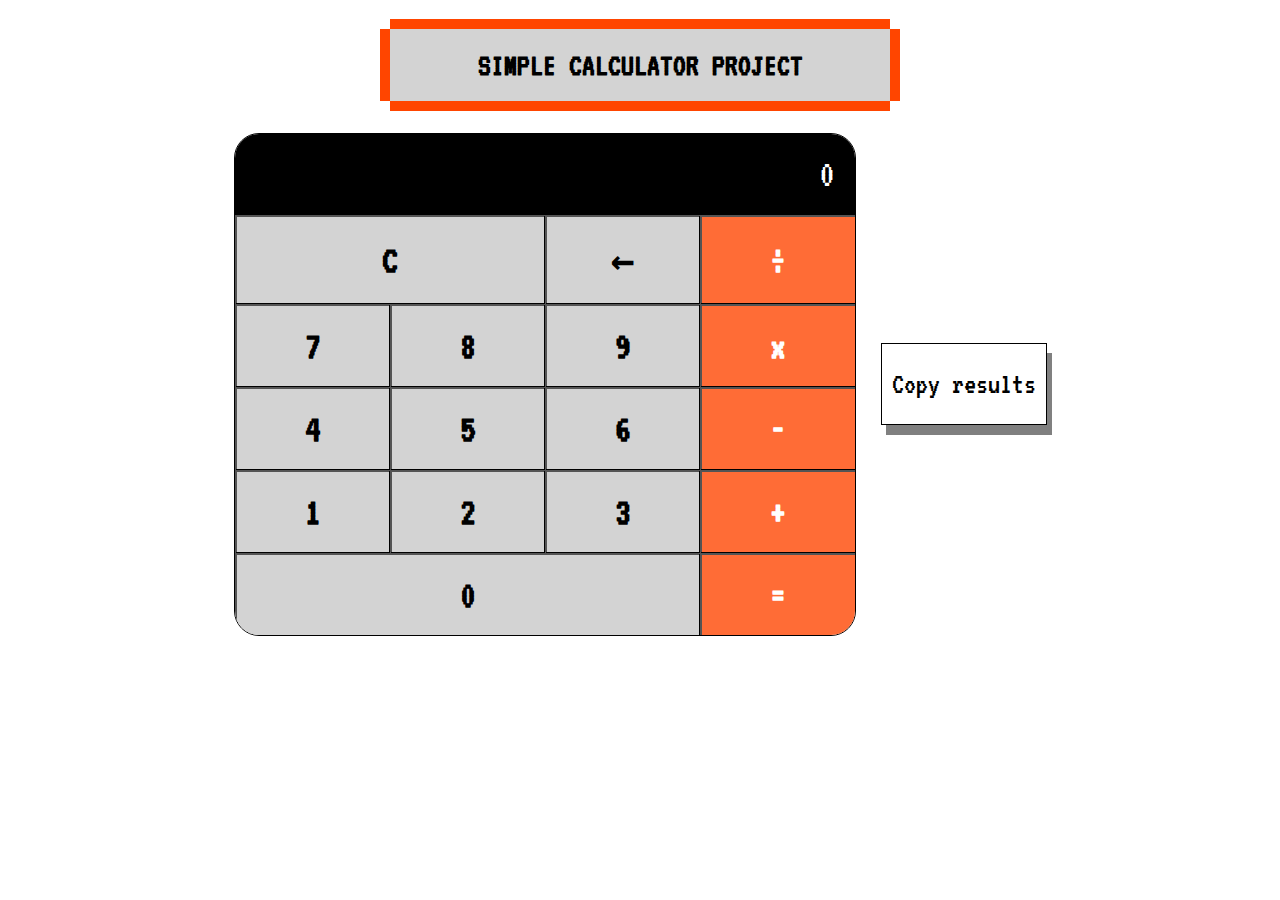
<file: calculator/index.html>
<!DOCTYPE html>
<html lang="en">
<head>
    <meta charset="UTF-8">
    <meta name="viewport" content="width=device-width, initial-scale=1.0">
    <title>simlal's calculator</title>
    <link rel="preconnect" href="https://fonts.googleapis.com">
    <link rel="preconnect" href="https://fonts.gstatic.com" crossorigin>
    <link href="https://fonts.googleapis.com/css2?family=VT323&display=swap" rel="stylesheet">
    <link rel="stylesheet" href="./css/styles.css">
</head>
<body>
    <header class="header-container">
        <h1 class="header-title">Simple calculator project</h1>
    </header>

    <section class="calculator-section">
        <div class="calculator-container">
            <!-- 1st row -->
            <div id="output">0</div>
            
            <!-- 2nd row -->
            <button class="input-btn mod reset">C</button>
            <button class="input-btn mod clear">&#8592;</button>
            <button class="operator-btn divisor">÷</button>

            <!-- 3rd row -->
            <button class="input-btn num seven">7</button>
            <button class="input-btn num eight">8</button>
            <button class="input-btn num nine">9</button>
            <button class="operator-btn multiplier">x</button>

            <!-- 4th row -->
            <button class="input-btn num four">4</button>
            <button class="input-btn num five">5</button>
            <button class="input-btn num six">6</button>
            <button class="operator-btn minus">-</button>

            <!-- 5th row -->
            <button class="input-btn num one">1</button>
            <button class="input-btn num two">2</button>
            <button class="input-btn num three">3</button>
            <button class="operator-btn plus">+</button>

            <!-- 6th row -->
            <button class="input-btn zero">0</button>
            <button class="operator-btn equals">=</button>
        </div>
        <div class="copy-container">
            <button class="copy-output">Copy results</div>
            <div class="tooltip-text">Click to copy the results</p>
        </div>
    </section>
    <script src="js/app.js"></script>
</body>
</html>
</file>
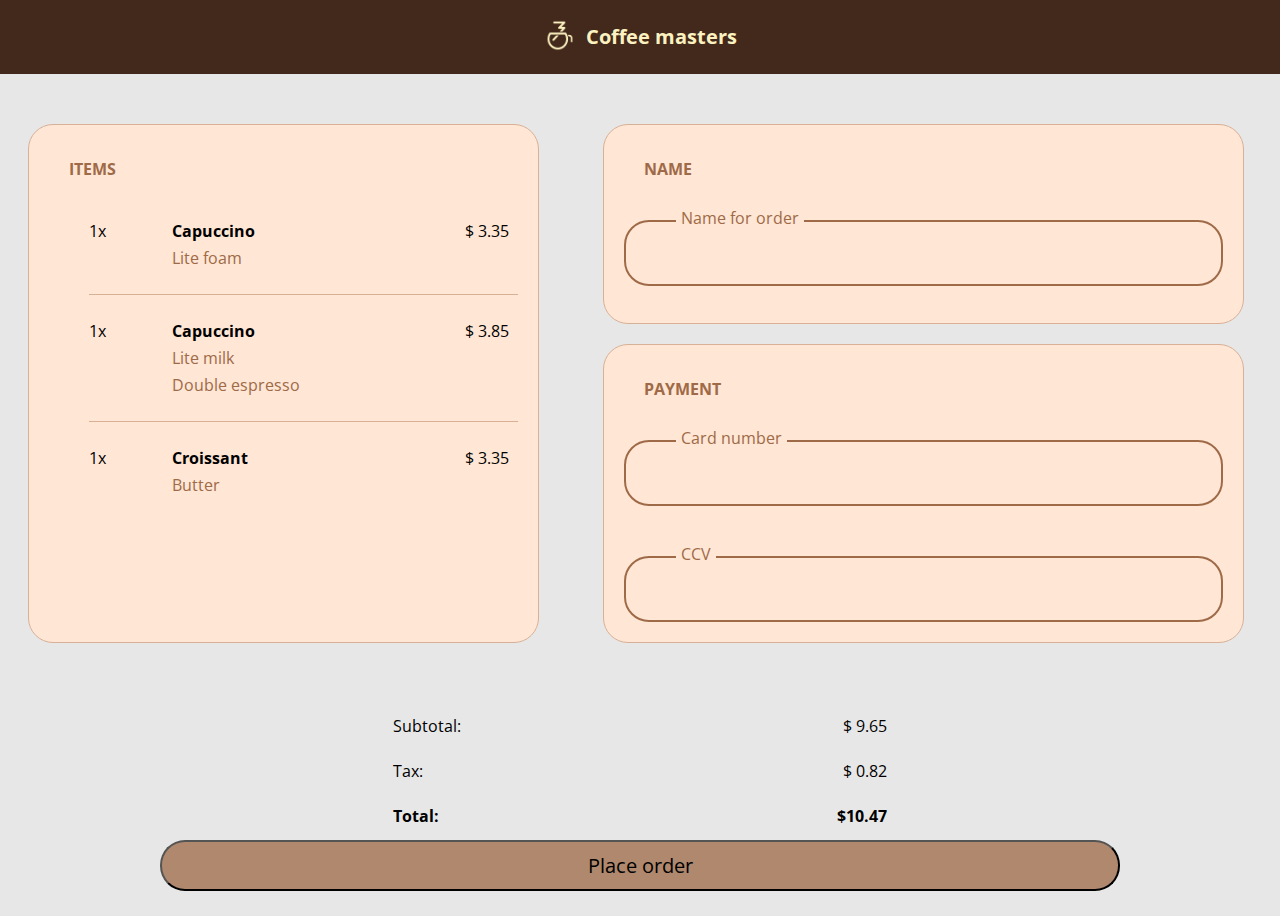
<file: coffee_masters_css/index.html>
<!DOCTYPE html>
<html lang="en">

<head>
    <meta charset="UTF-8">
    <meta name="viewport" content="width=device-width, initial-scale=1.0">
    <title>Coffee masters</title>
    <link href="https://fonts.googleapis.com/css2?family=Open+Sans:wght@400;700&display=swap" rel="stylesheet" />
    <link rel="stylesheet" href="./css/styles.css">
</head>

<body>
    <div class="cm-container">

        <header class="cm-header-container">
            <a href=""><img class="cm-logo" src="./img/coffee_masters_logo.png" alt="coffee masters logo"></a>
            <h1>Coffee masters</h1>
        </header>

        <section class="box items-container">
            <h2 class="box-title order">ITEMS</h2>
            <ul class="items-list">
                <li class="item">
                    <div class="quantity">1x</div>
                    <ul class="item-option-list">
                        <li class="item-option main">Capuccino</li>
                        <li class="item-option option">Lite foam</li>
                    </ul>
                    <div class="price">$ 3.35</div>
                </li>
                <li class="item">
                    <div class="quantity">1x</div>
                    <ul class="item-option-list">
                        <li class="item-option main">Capuccino</li>
                        <li class="item-option option">Lite milk</li>
                        <li class="item-option option">Double espresso</li>
                    </ul>
                    <div class="price">$ 3.85</div>
                </li>
                <li class="item">
                    <div class="quantity">1x</div>
                    <ul class="item-option-list">
                        <li class="item-option main">Croissant</li>
                        <li class="item-option option">Butter</li>
                    </ul>
                    <div class="price">$ 3.35</div>
                </li>
            </ul>
        </section>

        <section class="box name-container">
            <h2 class="box-title order-name">NAME</h2>
            <div class="input-container order-name">
                <label for="info-name" class="input-label">Name for order</label>
                <input id="info-name" type="text">
            </div>
        </section>

        <section class="box payment-container">
            <h2 class="box-title card-number">PAYMENT</h2>
            <div class="input-container card-number">
                <label for="card-num" class="input-label">Card number</label>
                <input id="card-num" type="text">
            </div>
            <div class="input-container card-ccv">
                <label for="card-ccv" class="input-label">CCV</label>
                <input id="card-ccv" type="text">
            </div>
        </section>

        <section class="totals-container">
            <table class="totals-table">
                <tr class="row subtotal">
                    <td>Subtotal:</td>
                    <td class="right-col">$ 9.65</td>
                </tr>
                <tr class="row taxes">
                    <td>Tax:</td>
                    <td class="right-col">$ 0.82</td>
                </tr>
                <tr class="row total">
                    <td>Total:</td>
                    <td class="right-col">$10.47</td>
                </tr>
            </table>
        </section>

        <section class="order-container">
            <button class="order-button" type="button" onclick="alert('order sent!')">
                Place order
            </button>
        </section>

    </div>
</body>

</html>
</file>
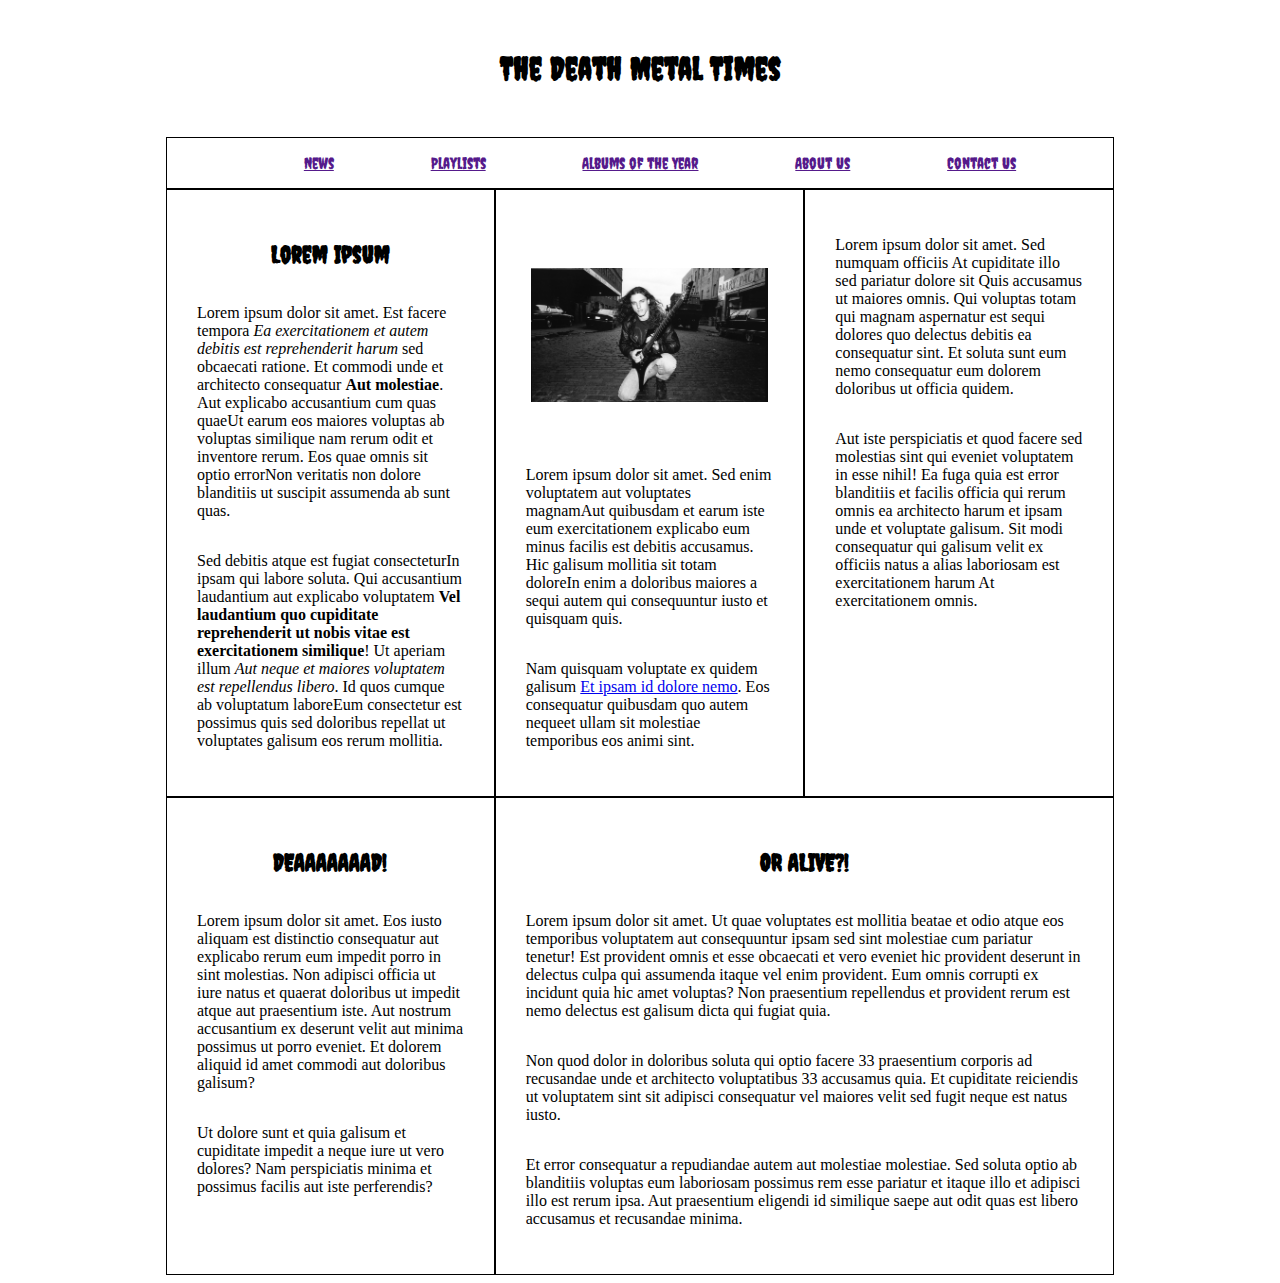
<file: newspaper_css_grid/index.html>
<!DOCTYPE html>
<html lang="en">
<head>
    <meta charset="UTF-8">
    <meta name="viewport" content="width=device-width, initial-scale=1.0">
    <title>Newspaper project</title>
    <link rel="stylesheet" href="./css/styles.css">
    <link rel="preconnect" href="https://fonts.googleapis.com">
    <link rel="preconnect" href="https://fonts.gstatic.com" crossorigin>
    <link href="https://fonts.googleapis.com/css2?family=Creepster&display=swap" rel="stylesheet">

</head>
<body>
    <div>
        <h1>The Death Metal Times</h1>
    </div>

    <div class="newspaper-container">
        <nav class="sections-navbar">
            <ul class="sections-list">
                <a href=""><li class="section1">News</li></a>
                <a href=""><li class="section2">Playlists</li></a>
                <a href=""><li class="section3">Albums of the Year</li></a>
                <a href=""><li class="section4">About Us</li></a>
                <a href=""><li class="section5">Contact Us</li></a>
            </ul>
        </nav>
        <article class="stories story1">
            <h2>Lorem Ipsum</h2>
            <p>Lorem ipsum dolor sit amet. Est facere tempora <em>Ea exercitationem et autem debitis est reprehenderit harum</em> sed obcaecati ratione. Et commodi unde et architecto consequatur <strong>Aut molestiae</strong>. Aut explicabo accusantium cum quas quaeUt earum eos maiores voluptas ab voluptas similique nam rerum odit et inventore rerum. Eos quae omnis sit optio errorNon veritatis non dolore blanditiis ut suscipit assumenda ab sunt quas. </p>
            <p>Sed debitis atque est fugiat consecteturIn ipsam qui labore soluta. Qui accusantium laudantium aut explicabo voluptatem <strong>Vel laudantium quo cupiditate reprehenderit ut nobis vitae est exercitationem similique</strong>! Ut aperiam illum <em>Aut neque et maiores voluptatem est repellendus libero</em>. Id quos cumque ab voluptatum laboreEum consectetur est possimus quis sed doloribus repellat ut voluptates galisum eos rerum mollitia. </p>

        </article>
        <article class="stories story2">
            <img class="photo-schuldiner" src="./img/chuck.jpg" alt="Chuck Schuldiner of Death" >
            <p>Lorem ipsum dolor sit amet. Sed enim voluptatem aut voluptates magnamAut quibusdam et earum iste eum exercitationem explicabo eum minus facilis est debitis accusamus. Hic galisum mollitia sit totam doloreIn enim a doloribus maiores a sequi autem qui consequuntur iusto et quisquam quis.</p>
            <p>Nam quisquam voluptate ex quidem galisum <a href="https://www.loremipzum.com" target="_blank">Et ipsam id dolore nemo</a>. Eos consequatur quibusdam quo autem nequeet ullam sit molestiae temporibus eos animi sint. </p>

        </article>
        <article class="stories story3">
            <p>Lorem ipsum dolor sit amet. Sed numquam officiis At cupiditate illo sed pariatur dolore sit Quis accusamus ut maiores omnis. Qui voluptas totam qui magnam aspernatur est sequi dolores quo delectus debitis ea consequatur sint. Et soluta sunt eum nemo consequatur eum dolorem doloribus ut officia quidem. </p>
            <p>Aut iste perspiciatis et quod facere sed molestias sint qui eveniet voluptatem in esse nihil! Ea fuga quia est error blanditiis et facilis officia qui rerum omnis ea architecto harum et ipsam unde et voluptate galisum. Sit modi consequatur qui galisum velit ex officiis natus a alias laboriosam est exercitationem harum At exercitationem omnis. </p>

        </article>
        <article class="stories story4">
            <h2>DEAAAAAAAD!</h2>
            <p>Lorem ipsum dolor sit amet. Eos iusto aliquam est distinctio consequatur aut explicabo rerum eum impedit porro in sint molestias. Non adipisci officia ut iure natus et quaerat doloribus ut impedit atque aut praesentium iste. Aut nostrum accusantium ex deserunt velit aut minima possimus ut porro eveniet. Et dolorem aliquid id amet commodi aut doloribus galisum? </p><p>Ut dolore sunt et quia galisum et cupiditate impedit a neque iure ut vero dolores? Nam perspiciatis minima et possimus facilis aut iste perferendis? </p>
        </article>
        <article class="stories story5">
            <h2>OR ALIVE?!</h2>
            <p>Lorem ipsum dolor sit amet. Ut quae voluptates est mollitia beatae et odio atque eos temporibus voluptatem aut consequuntur ipsam sed sint molestiae cum pariatur tenetur! Est provident omnis et esse obcaecati et vero eveniet hic provident deserunt in delectus culpa qui assumenda itaque vel enim provident. Eum omnis corrupti ex incidunt quia hic amet voluptas? Non praesentium repellendus et provident rerum est nemo delectus est galisum dicta qui fugiat quia. </p><p>Non quod dolor in doloribus soluta qui optio facere 33 praesentium corporis ad recusandae unde et architecto voluptatibus 33 accusamus quia. Et cupiditate reiciendis ut voluptatem sint sit adipisci consequatur vel maiores velit sed fugit neque est natus iusto. </p><p>Et error consequatur a repudiandae autem aut molestiae molestiae. Sed soluta optio ab blanditiis voluptas eum laboriosam possimus rem esse pariatur et itaque illo et adipisci illo est rerum ipsa. Aut praesentium eligendi id similique saepe aut odit quas est libero accusamus et recusandae minima. </p>

        </article>

    </div>
</body>
</html>
</file>
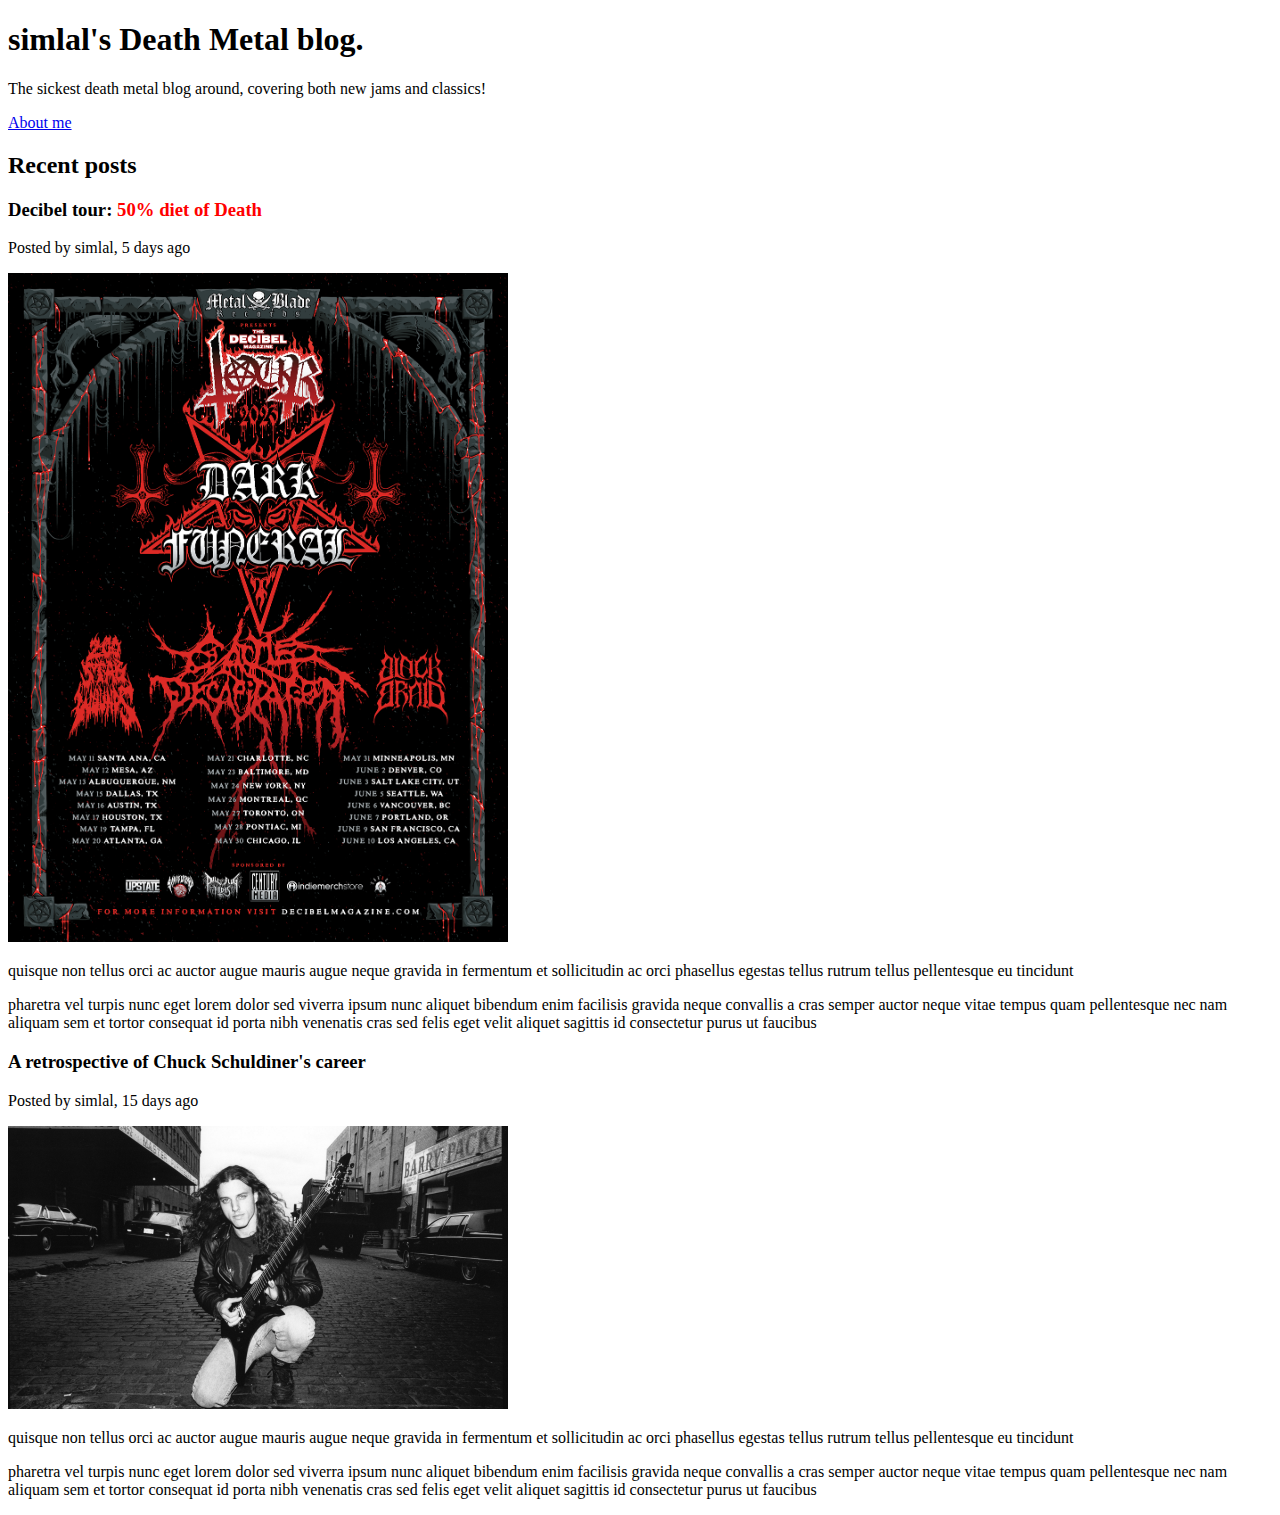
<file: simple_blog_html/index.html>
<!DOCTYPE html>
<html lang="en">
<head>
    <meta charset="UTF-8">
    <meta name="viewport" content="width=device-width, initial-scale=1.0">
    <title>simlal's DM blog</title>
</head>
<body>
    <h1>simlal's Death Metal blog.</h1>
    <section>
        <p>The sickest death metal blog around, covering both new jams and classics!</p>
        <a href="./about.html">About me</a>
    </section>
    <section>
        <h2>Recent posts</h2>
        <div>
            <h3>Decibel tour: <span style="color: red;">50% diet of Death</span></h3>
            <p>Posted by simlal, 5 days ago</p>
            <img src="./img/dbtour.png" alt="Tour poster for decibel tour 2023" width="500">
            <p>
                quisque non tellus orci ac auctor augue mauris augue neque gravida in fermentum et sollicitudin 
                ac orci phasellus egestas tellus rutrum tellus pellentesque eu tincidunt
            </p>
            <p>
                pharetra vel turpis nunc eget lorem dolor sed viverra ipsum nunc aliquet 
                bibendum enim facilisis gravida neque convallis a cras semper auctor neque vitae tempus quam pellentesque nec nam aliquam sem et tortor consequat id porta nibh venenatis cras sed felis eget velit aliquet sagittis id consectetur purus ut faucibus
            </p>
        </div>

        <div>
            <h3>A retrospective of Chuck Schuldiner's career</h3>
            <p>Posted by simlal, 15 days ago</p>
            <img src="./img/chuck.jpg" alt="Photo of king of death metal, Chuck Schuldiner" width="500">
            <p>
                quisque non tellus orci ac auctor augue mauris augue neque gravida in fermentum et sollicitudin ac orci phasellus egestas tellus rutrum tellus pellentesque eu tincidunt
            </p>
            <p>
                pharetra vel turpis nunc eget lorem dolor sed viverra ipsum nunc aliquet bibendum enim facilisis gravida neque convallis a cras semper auctor neque vitae tempus quam pellentesque nec nam aliquam sem et tortor consequat id porta nibh venenatis cras sed felis eget velit aliquet sagittis id consectetur purus ut faucibus
            </p>
        </div>
    </section>

</body>
</html>
</file>
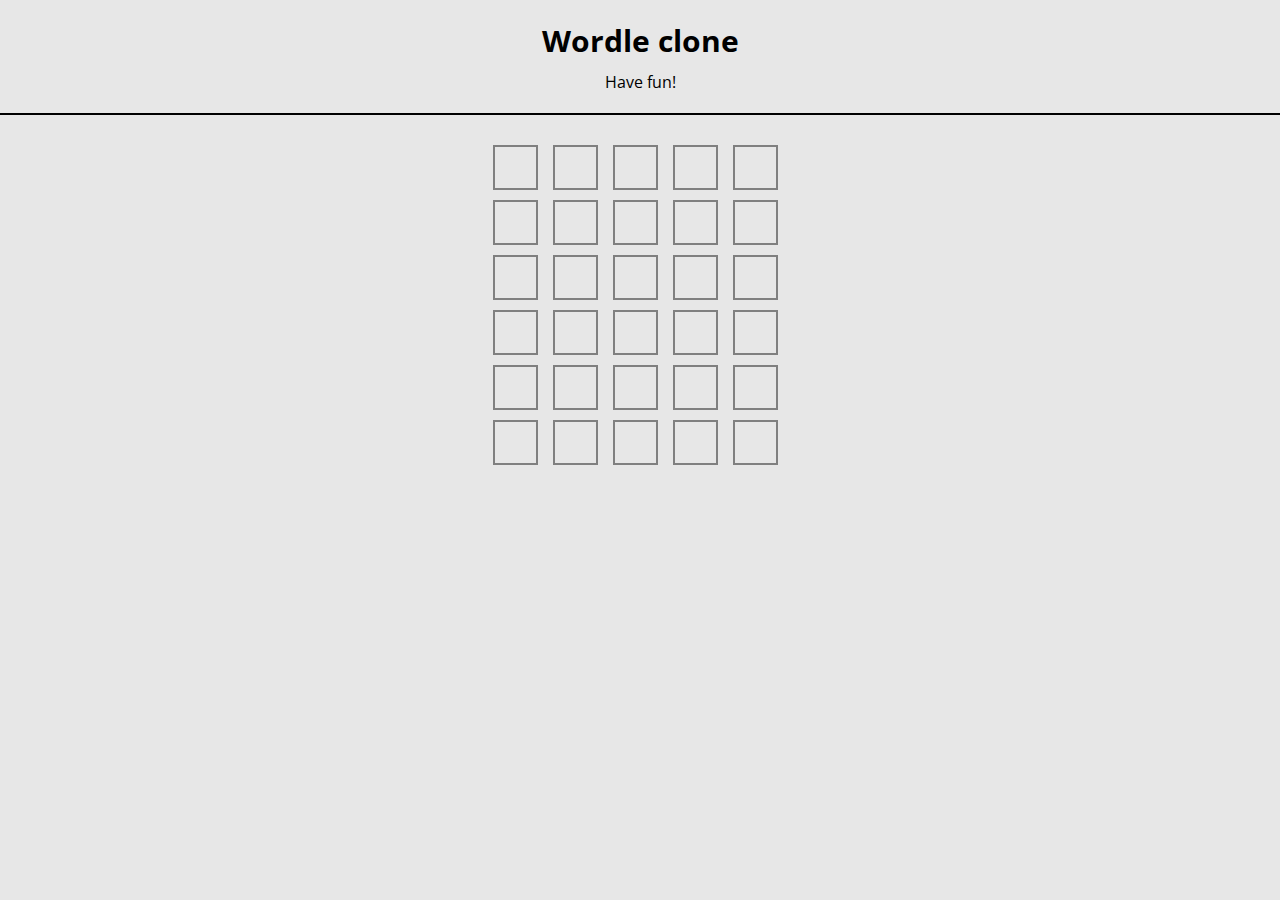
<file: wordle_clone/index.html>
<!DOCTYPE html>
<html lang="en">

<head>
    <meta charset="UTF-8">
    <meta name="viewport" content="width=device-width, initial-scale=1.0">
    <title>Wordle clone</title>
    <link href="https://fonts.googleapis.com/css2?family=Open+Sans:wght@400;700&display=swap" rel="stylesheet" />
    <link rel="stylesheet" href="./css/styles.css">
</head>
<body>
    <div class="header-cont">
        <div class="header-title">Wordle clone</div>
        <div> Have fun!</div>
    </div>

    <div class="wordleboard">
        <div class="wordleboard-letter" id="letter-0"></div>
        <div class="wordleboard-letter" id="letter-1"></div>
        <div class="wordleboard-letter" id="letter-2"></div>
        <div class="wordleboard-letter" id="letter-3"></div>
        <div class="wordleboard-letter" id="letter-4"></div>
        <div class="wordleboard-letter" id="letter-5"></div>
        <div class="wordleboard-letter" id="letter-6"></div>
        <div class="wordleboard-letter" id="letter-7"></div>
        <div class="wordleboard-letter" id="letter-8"></div>
        <div class="wordleboard-letter" id="letter-9"></div>
        <div class="wordleboard-letter" id="letter-10"></div>
        <div class="wordleboard-letter" id="letter-11"></div>
        <div class="wordleboard-letter" id="letter-12"></div>
        <div class="wordleboard-letter" id="letter-13"></div>
        <div class="wordleboard-letter" id="letter-14"></div>
        <div class="wordleboard-letter" id="letter-15"></div>
        <div class="wordleboard-letter" id="letter-16"></div>
        <div class="wordleboard-letter" id="letter-17"></div>
        <div class="wordleboard-letter" id="letter-18"></div>
        <div class="wordleboard-letter" id="letter-19"></div>
        <div class="wordleboard-letter" id="letter-20"></div>
        <div class="wordleboard-letter" id="letter-21"></div>
        <div class="wordleboard-letter" id="letter-22"></div>
        <div class="wordleboard-letter" id="letter-23"></div>
        <div class="wordleboard-letter" id="letter-24"></div>
        <div class="wordleboard-letter" id="letter-25"></div>
        <div class="wordleboard-letter" id="letter-26"></div>
        <div class="wordleboard-letter" id="letter-27"></div>
        <div class="wordleboard-letter" id="letter-28"></div>
        <div class="wordleboard-letter" id="letter-29"></div>
    </div>
    <script src="./js/app.js"></script>
</body>
</html>
</file>
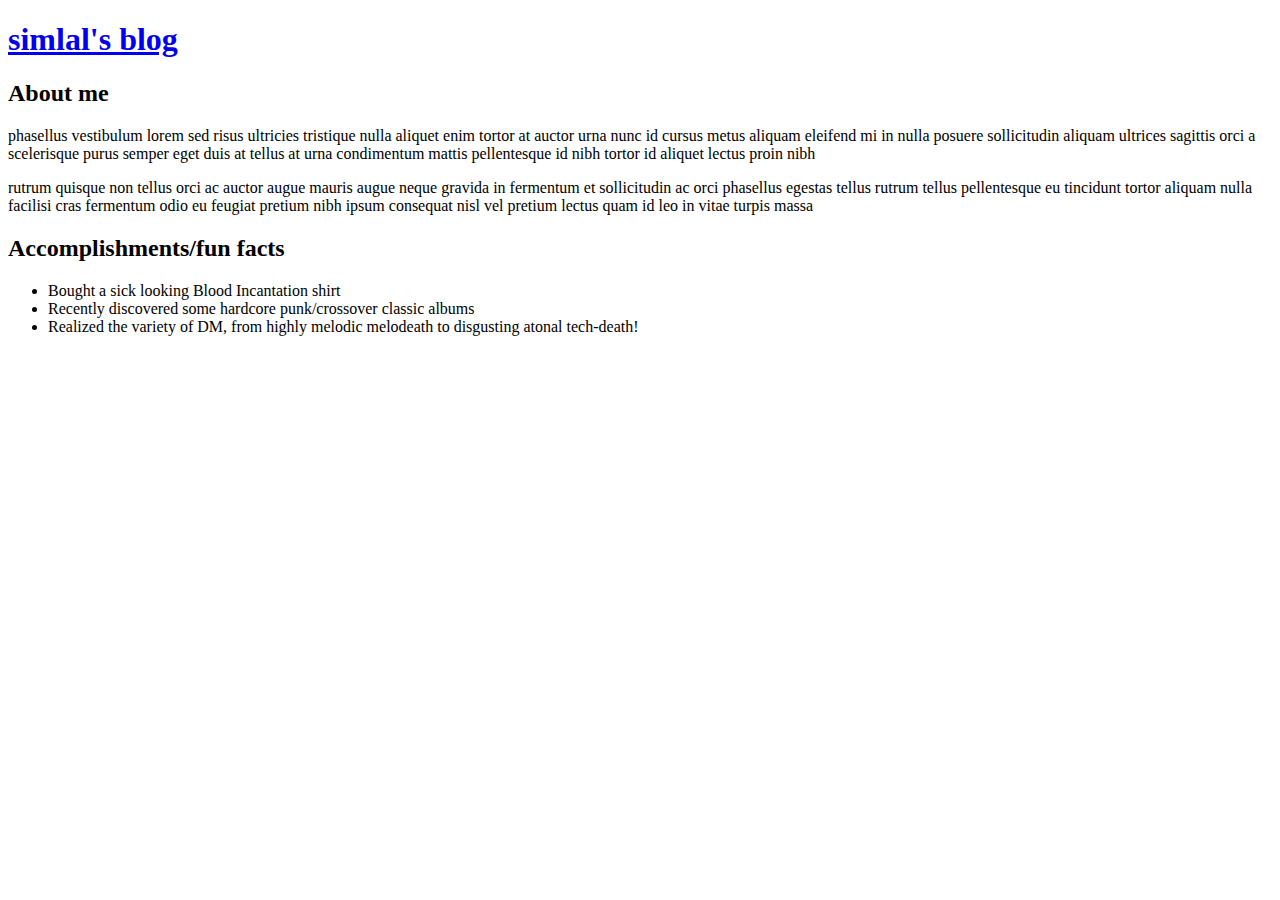
<file: simple_blog_html/about.html>
<!DOCTYPE html>
<html lang="en">
<head>
    <meta charset="UTF-8">
    <meta name="viewport" content="width=device-width, initial-scale=1.0">
    <title>simlal's DM blog</title>
</head>
<body>
    <div>
        <a href="./index.html">
            <h1>simlal's blog</h1>
        </a>
    </div>
    <div>
        <h2>About me</h2>
        <p>phasellus vestibulum lorem sed risus ultricies tristique nulla aliquet enim tortor at auctor urna nunc id cursus metus aliquam eleifend mi in nulla posuere sollicitudin aliquam ultrices sagittis orci a scelerisque purus semper eget duis at tellus at urna condimentum mattis pellentesque id nibh tortor id aliquet lectus proin nibh</p>
        <p>rutrum quisque non tellus orci ac auctor augue mauris augue neque gravida in fermentum et sollicitudin ac orci phasellus egestas tellus rutrum tellus pellentesque eu tincidunt tortor aliquam nulla facilisi cras fermentum odio eu feugiat pretium nibh ipsum consequat nisl vel pretium lectus quam id leo in vitae turpis massa</p>
    </div>
    <div>
        <h2>Accomplishments/fun facts</h2>
        <ul>
            <li>Bought a sick looking Blood Incantation shirt</li>
            <li>Recently discovered some hardcore punk/crossover classic albums</li>
            <li>Realized the variety of DM, from highly melodic melodeath to disgusting atonal tech-death!</li>
        </ul>
    </div>
</body>
</html>
</file>
<file: calculator/css/styles.css>
* {
    box-sizing: border-box;
    font-family: "VT323", monospace;
    font-weight: bold;
}

button {
    cursor: pointer;
    transition-duration: 0.3s;
}

button:hover {
    background-color: white;
}


/* HEADER CONT */
.header-container {
    display: flex;
    align-items: center;
    justify-content: center;

}

.header-title {
    text-align: center;
    text-transform: uppercase;
    width: 500px;
    padding: 20px;
    box-shadow: -10px 0 0 0 orangered,
                 10px 0 0 0 orangered,
                 0 -10px 0 0 orangered,
                 0 10px 0 0 orangered;
    background-color: lightgray;
  }

/* MAIN CALCULATOR */
.calculator-section {
    display: flex;
    align-items: center;
    justify-content: center;
    padding: 10px;
    margin: auto;
}

.calculator-container {
    display: grid;
    grid-template-areas: 
    "output output output output"
    "reset reset remove divisor"
    "seven eight nine multiplier"
    "four five six minus"
    "one two three plus"
    "zero zero zero equals";
    grid-template-columns: repeat(4, 1fr);
    grid-template-rows: repeat(6, auto);
    border: 1px solid black;
    border-radius: 25px;
    overflow: auto;
    width: 50%;

}

.calculator-container > div, button {
    border-right: 1px solid black;
    border-bottom: 1px solid black;
    display: flex;
    justify-content: center;
    align-items: center;
    padding: 20px;
    font-size: 40px;
}

/* Remove right border from the last column */
.calculator-container #output,
.calculator-container .divisor,
.calculator-container .multiplier,
.calculator-container .minus,
.calculator-container .plus,
.calculator-container .equals {
    border-right: none;
}

/* Remove bottom border from the last row */
.calculator-container .zero,
.calculator-container .equals {
    border-bottom: none;
}

/* Output styling */
.calculator-container #output {
    background-color: black;
    color: white;
    justify-content: flex-end;
    text-align: right;
    font-weight: normal;

}

/* Copy button styles */
.calculator-section .copy-output {
    justify-content: center;
    align-items: center;
    height: calc(1/6 * 100%);
    font-weight: normal;
    font-size: 30px;
    padding: 25px 10px;
    background-color: white;
    margin-left: 25px;
    border: 1px solid black;
    box-shadow: 5px 10px grey;
}
.calculator-section .copy-output:hover {
    color: green;
    background-color: lightgrey;
}
.tooltip-text {
    position: absolute; /* Absolute positioning */
    display: none; /* Hidden by default */
    justify-content: center; /* Center text horizontally */
    align-items: center; /* Center text vertically */
    padding: 8px; /* Padding */
    border-radius: 4px; /* Rounded corners */
    font-size: 18px; /* Font size */
    z-index: 1000; /* High z-index to ensure it appears above other elements */
}




/*input button style */
.input-btn {
    background-color: lightgray;
}

/* operator button styles */
.operator-btn {
    background-color: rgb(255, 108, 54);
    color: white;
}

.operator-btn:hover {
    color: orangered;
}

/* Grid-template-selectors */
/* 1st row */
#output {
    grid-area: output;
}
/* 2nd row */
.reset {
    grid-area: reset;
}
.remove {
    grid-area: clear;
}
.divisor {
    grid-area: divisor;
}
/* 3rd row */
.seven {
    grid-area: seven;
}
.eight {
    grid-area: eight;
}
.nine {
    grid-area: nine;
}
.multiplier {
    grid-area: multiplier;
}
/* 4th row */
.four {
    grid-area: four;
}
.five {
    grid-area: five;
}
.six {
    grid-area: six;
}
.minus {
    grid-area: minus;
}
/* 5th row */
.one {
    grid-area: one;
}
.two {
    grid-area: two;
}
.three {
    grid-area: three;
}
.plus {
    grid-area: plus;
}
/* 6th row */
.zero {
    grid-area: zero;
}
.equals {
    grid-area: equals;
}
</file>
<file: coffee_masters_css/css/styles.css>
body,
html {
    background-color: rgb(231, 231, 231);
    margin: 0;
    padding: 0;
}

* {
    box-sizing: border-box;
    font-family: "Open Sans", sans-serif;
}

.cm-container {
    display: grid;
    grid-template-areas:
        "cm-header cm-header"
        "items name"
        "items payment-info"
        "totals totals"
        "order order";
    justify-items: center;
    /* column-gap: 100px;
    row-gap: 100px; */
}

.cm-header-container {
    grid-area: cm-header;
    display: flex;
    align-items: center;
    justify-content: center;
    background-color: rgba(67, 40, 28, 1);
    color: rgba(251, 242, 192, 1);
    font-size: 10px;
    padding: 10px;
    width: 100%;
    margin-bottom: 50px;
}


.cm-logo {
    width: 32px;
    margin-right: 10px;

}

.box {
    background-color: rgb(255, 230, 213);
    width: 90%;
    border-radius: 25px;
    padding: 20px;
    border: 1px solid rgb(216, 176, 150);
}

.box-title {
    color: rgb(158, 106, 71);
    font-size: 16px;
    padding-left: 20px;
    margin-bottom: 40px;
}

.items-container {
    grid-area: items;

}

.items-list {
    list-style-type: none;
    display: flex;
    flex-direction: column;
    align-content: center;
}

.item {
    border-bottom: 1px solid rgb(216, 176, 150);
    padding: 25px 0;
    display: flex;
}

.item:first-child {
    padding-top: 0;
}

.item:last-child {
    border: none;
}

.quantity {
    flex-grow: 1;
    width: 0;
}

.item-option-list {
    list-style-type: none;
    padding: 0 30px;
    flex-grow: 5;
    width: 0;
}


.item-option.main {
    font-weight: bold;
}

.item-option.option {
    padding-top: 5px;
    color: rgb(158, 106, 71)

}

.price {
    flex-grow: 1;
    width: 0;
}

.name-container {
    grid-area: name;
    margin-bottom: 20px;
    height: 200px;
}


.input-container {
    border: 2px solid rgb(158, 106, 71);
    background-color: rgb(255, 230, 213);
    border-radius: 25px;
    padding: 15px;
    position: relative;
}

.input-label {
    position: absolute;
    top: -15px;
    left: 50px;
    background-color: rgb(255, 230, 213);
    color: rgb(158, 106, 71);
    padding: 0 5px;
}

input {
    border: none;
    width: 100%;
    background-color: rgb(255, 230, 213);
    padding: 5px;
    font-size: 16px;
}

.card-ccv {
    margin-top: 50px;
}


.payment-container {
    grid-area: payment-info;
    /* height: 350px; */
}

.totals-container {
    grid-area: totals;
}

.totals-table {
    width: 500px;
    margin-top: 50px;
}

.row td {
    padding-top: 20px;
}
.right-col {
    text-align: right;
}

.row.total {
    font-weight: bold;
}

.order-container {
    grid-area: order;
    width: 75%;
    margin-bottom: 25px;
}

.order-button {
    margin-top: 10px;
    padding: 10px 0;
    border-radius: 25px;
    background-color: rgb(175, 136, 109);
    width: 100%;
    font-size: 20px;
    cursor: pointer;
}
</file>
<file: newspaper_css_grid/css/styles.css>
* {
    box-sizing: border-box;
}

h1 {
    font-family: 'Creepster', cursive;
    text-align: center;
    margin: 50px;
}

h2 {
    font-family: 'Creepster', cursive;
    text-align: center;
}


article {
    padding: 30px;
    display: flex;
    flex-direction: column;
}

.newspaper-container {
    display: grid;
    grid-template-areas: 
    "nav-header nav-header nav-header"
    "story1 story2 story3"
    "story4 story5 story5";
    /* grid-gap: 1px; */
    width: 75%;
    margin: auto;
}

.sections-navbar {
    grid-area: nav-header;
    border: 1px solid black;
}

.sections-list {
    list-style-type: none;
    font-family: "Creepster", cursive;
}

.stories {
    border: 1px solid black;
}

.story1 {
    grid-area: story1;
}

.story2 {
    grid-area: story2;
}

.photo-schuldiner {
    width: 100%;
    display: block;
    margin: auto;
    padding: 5px;
}

.story3 {
    grid-area: story3;
}

.story4 {
    grid-area: story4;
}

.story5 {
    grid-area: story5;
}

.sections-list {
    display: flex;
    justify-content: space-evenly;
    /* width: 500px; */        
}
</file>
<file: wordle_clone/css/styles.css>
body,
html {
    background-color: rgb(231, 231, 231);
    margin: 0;
    padding: 0;
}

* {
    box-sizing: border-box;
    font-family: "Open Sans", sans-serif;
}

.header-cont {
    display:flex;
    align-items: center;
    justify-content: center;
    flex-direction: column;
    border-bottom: 2px solid black;
    padding: 15px;
}
.header-cont > * {
    padding: 5px;
}

.header-title {
    font-size: 30px;
    font-weight: bold;
}

.wordleboard {
    max-width: 295px;
    width: 100%;
    margin: 30px auto;
    display: grid;
    grid-template-columns: 1fr 1fr 1fr 1fr 1fr;
    row-gap: 10px;
    column-gap: 5px;
  }
  
  .wordleboard-letter {
    height: 45px;
    width: 45px;
    font-size: 30px;
    text-transform: uppercase;
    border: 2px solid grey;
    font-weight: bold;
    display: flex;
    align-items: center;
    justify-content: center;
  }
</file>
